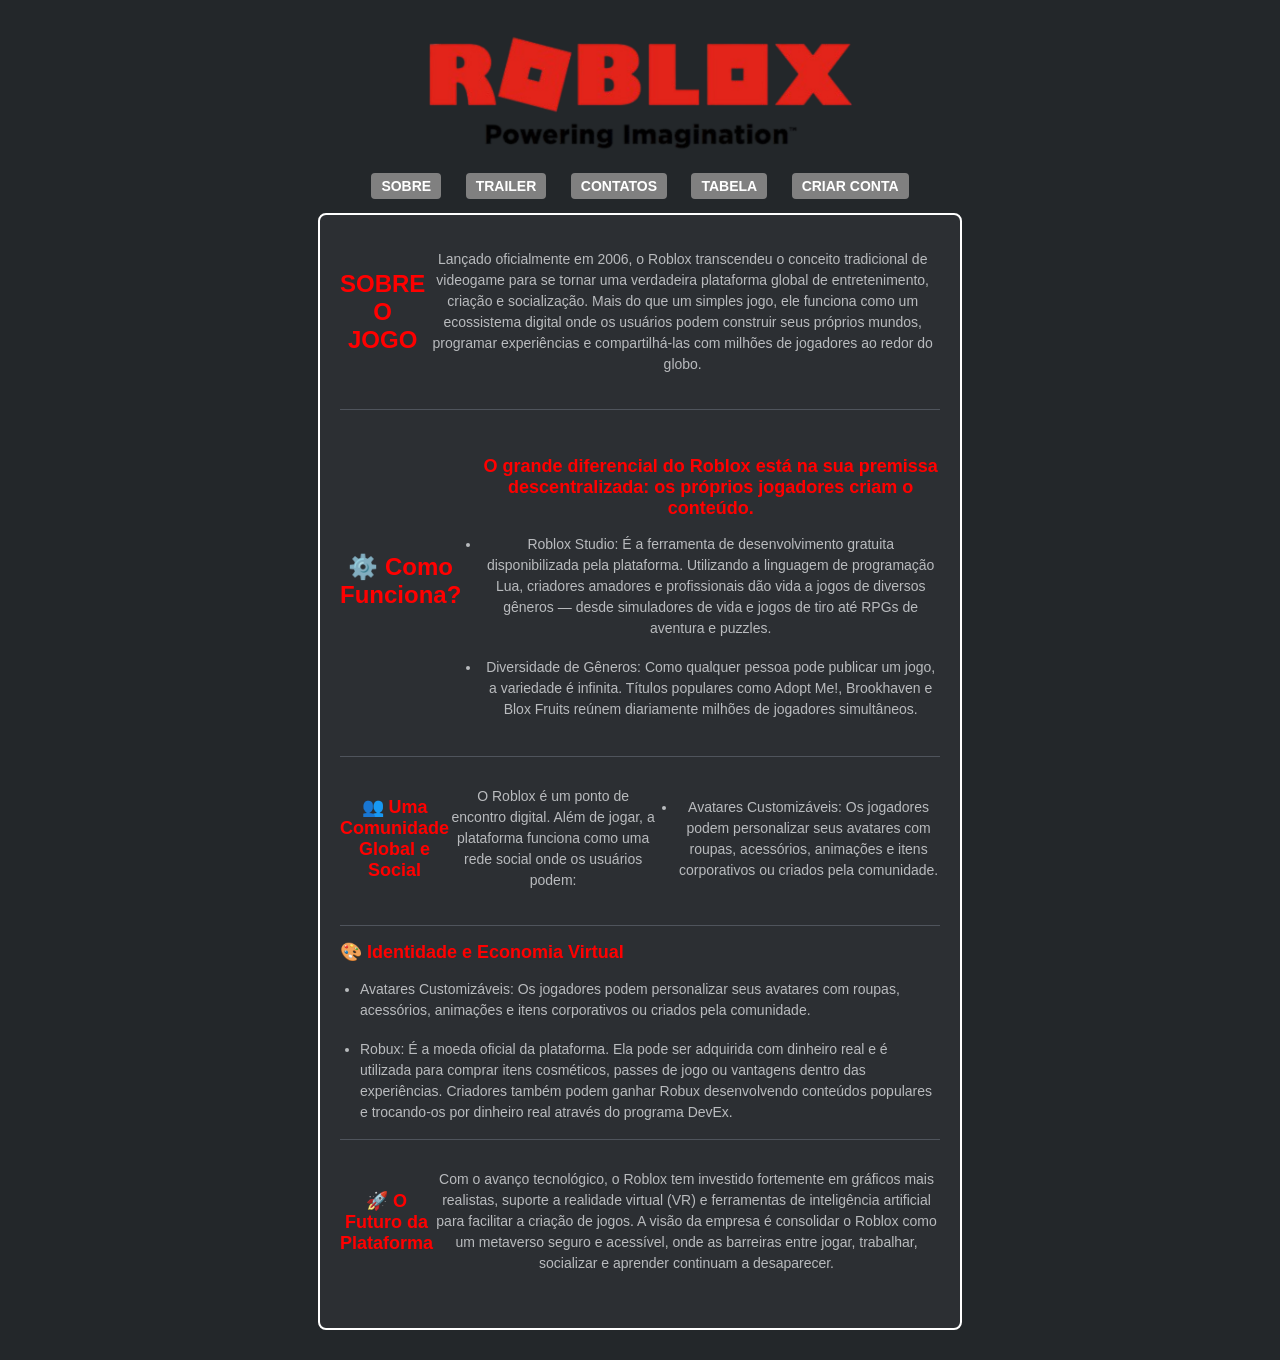
<file: site/index.html>
<!DOCTYPE html>
<html lang="pt-br">
<head>
    <meta charset="UTF-8">
    <meta name="viewport" content="width=device-width, initial-scale=1.0">
    <link rel="stylesheet" href="css/jogo.css">
    <title>ROBLOX</title>


</head>

<body>
    
    <img src="img/roblox.png">
  
</body>


    <navy>
        <ul>
            <li><a href="#SOBRE O JOGO"> SOBRE</a></li>
            <li><a href="trailer.html"> TRAILER</a></li>
            <li><a href="contato.html"> CONTATOS</a></li>
            <li><a href="tabela.html"> TABELA</a></li>
            <li><a href="formulario.html"> CRIAR CONTA</a></li>
        </ul>
    </navy>
    
    <main>
        <section id="SOBRE O JOGO">
            <h1> SOBRE O JOGO</h1>
            <p>Lançado oficialmente em 2006, o Roblox transcendeu o conceito tradicional de videogame para se tornar uma verdadeira plataforma global de entretenimento, criação e socialização. Mais do que um simples jogo, ele funciona como um ecossistema digital onde os usuários podem construir seus próprios mundos, programar experiências e compartilhá-las com milhões de jogadores ao redor do globo.</p>

        </section>
        <hr>

        <section>
            <h1>⚙️ Como Funciona?</h1>
            <ul>
            <h2>O grande diferencial do Roblox está na sua premissa descentralizada: os próprios jogadores criam o conteúdo.</h2>
            <li>Roblox Studio: É a ferramenta de desenvolvimento gratuita disponibilizada pela plataforma. Utilizando a linguagem de programação Lua, criadores amadores e profissionais dão vida a jogos de diversos gêneros — desde simuladores de vida e jogos de tiro até RPGs de aventura e puzzles.</li> <br>
            <li>Diversidade de Gêneros: Como qualquer pessoa pode publicar um jogo, a variedade é infinita. Títulos populares como Adopt Me!, Brookhaven e Blox Fruits reúnem diariamente milhões de jogadores simultâneos.</li>
            </ul>
        </section>
        <hr>

        <section>
            <h2>👥 Uma Comunidade Global e Social</h2>
            <p>O Roblox é um ponto de encontro digital. Além de jogar, a plataforma funciona como uma rede social onde os usuários podem:</p>
            <ul>
                <li>Avatares Customizáveis: Os jogadores podem personalizar seus avatares com roupas, acessórios, animações e itens corporativos ou criados pela comunidade.</li>
            </ul>
        </section>
        <hr>

        <secton>
            <h2>🎨 Identidade e Economia Virtual</h2>
            <ul>
                <li>Avatares Customizáveis: Os jogadores podem personalizar seus avatares com roupas, acessórios, animações e itens corporativos ou criados pela comunidade.</li> <br>
                <li>Robux: É a moeda oficial da plataforma. Ela pode ser adquirida com dinheiro real e é utilizada para comprar itens cosméticos, passes de jogo ou vantagens dentro das experiências. Criadores também podem ganhar Robux desenvolvendo conteúdos populares e trocando-os por dinheiro real através do programa DevEx.</li>
            </ul>
        </secton>
        <hr>

        <section>
            <h2>🚀 O Futuro da Plataforma</h2>
            <p>Com o avanço tecnológico, o Roblox tem investido fortemente em gráficos mais realistas, suporte a realidade virtual (VR) e ferramentas de inteligência artificial para facilitar a criação de jogos. A visão da empresa é consolidar o Roblox como um metaverso seguro e acessível, onde as barreiras entre jogar, trabalhar, socializar e aprender continuam a desaparecer.</p>
        </section>
    </main>
    
</body>
</html>
</file>
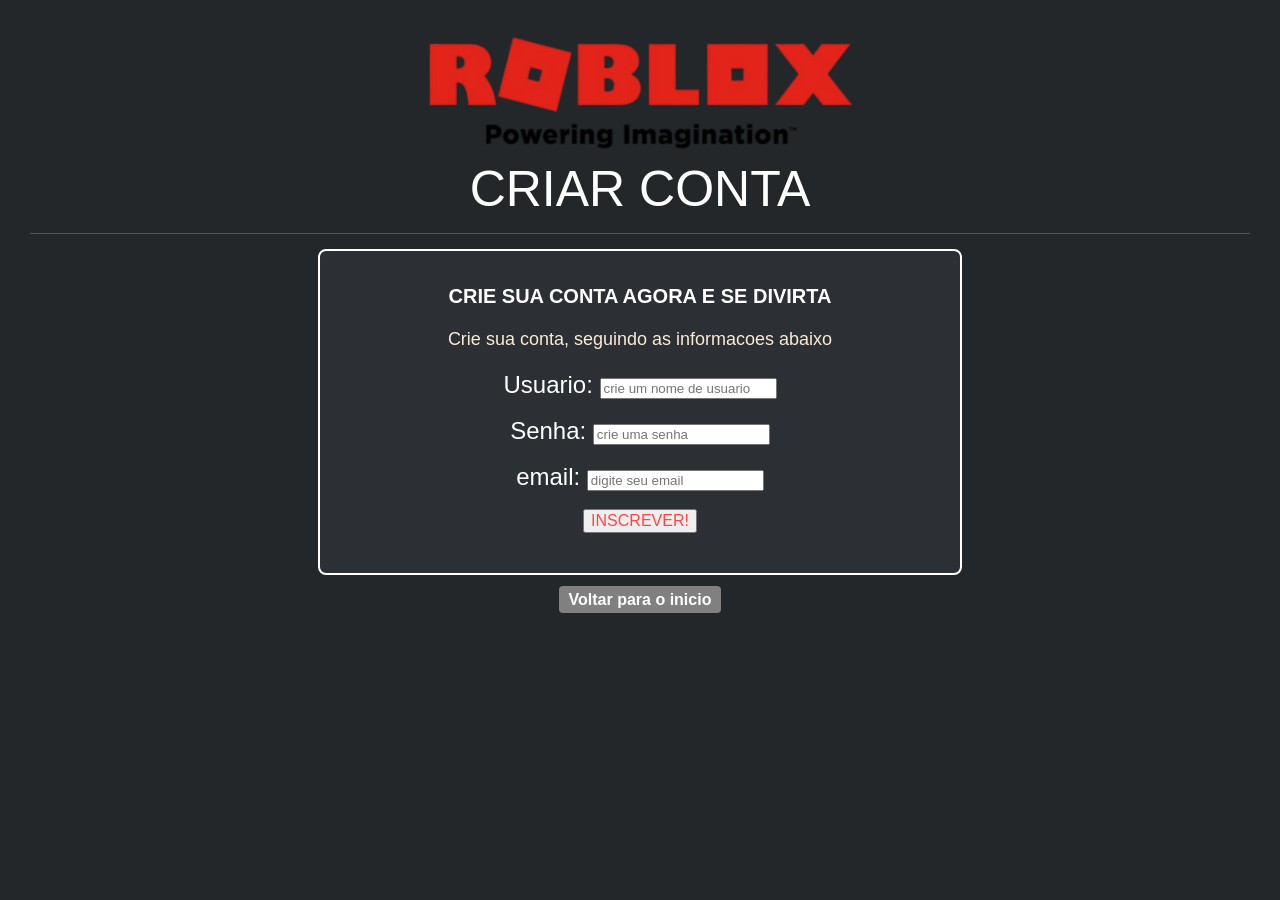
<file: site/formulario.html>
<!DOCTYPE html>
<html lang="pt-br">

<head>
    <meta charset="UTF-8">
    <meta name="viewport" content="width=device-width, initial-scale=1.0">
    <link rel="stylesheet" href="css/jogo.css">
    <title>formulario</title>
</head>
<img src="img/roblox.png">


<body>
    
    <header class="login">CRIAR CONTA</header>

</body>
<hr>

<main>
    <h1 id="acessar">CRIE SUA CONTA AGORA E SE DIVIRTA</h1>
    <p id="conta">Crie sua conta, seguindo as informacoes abaixo</p>


<section>

<form>

<div id="criandoconta">
    <label for="usuario"> Usuario:</label>
    <input
    type="text"
    id="usuario"
    name="usuario"
    placeholder="crie um nome de usuario"
    required
    >
    
    
</div>
<br>

<div id="criandoconta">
    <label for="senha"> Senha: </label>
    <input
    type="password"
    id="senha"
    name="senha"
    placeholder="crie uma senha"
    required
    > 
</div>
<br>

<div id="criandoconta">
    <label for="email"> email:</label>
    <input
    type="e-mail"
    id="email"
    name="email"
    placeholder="digite seu email"
    required
    >


</div>

<br>

<button id="botao" type="submit"> INSCREVER!</button>

</form>

</section>



</main>

<navy>
    <ul>
        <a href="index.html"> Voltar para o inicio</a>
    </ul>

</navy>





<div></div>


</html>
</file>
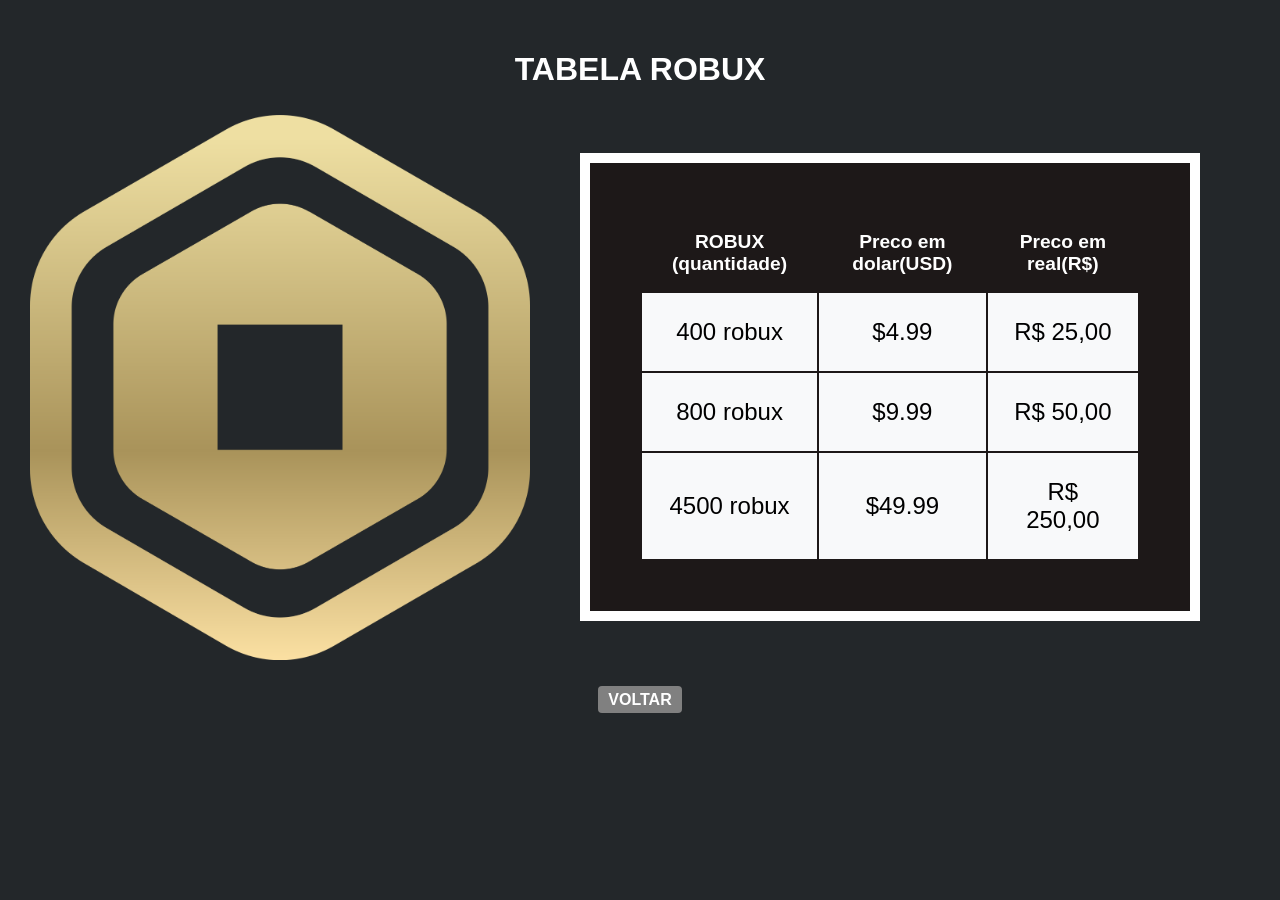
<file: site/tabela.html>
<!DOCTYPE html>
<html lang="pt-br">
<head>
    <meta charset="UTF-8">
    <meta name="viewport" content="width=device-width, initial-scale=1.0">
    <link rel="stylesheet" href="css/jogo.css">
    <title>TABELA</title>

</head>
<body>
    <h1 id="tabela">TABELA ROBUX</h1>
    <section>
    <img class="robux" src="img/Robux_2019_Logo_gold.svg.webp">
    <table class="container-table">
        <thead>
            <th class="letra-laranja">ROBUX (quantidade)</th>
            <th scope="row" class="letra-vermelha">Preco em dolar(USD)</th>
            <th scope="row" class="letra-roxa">Preco em real(R$)</th>
        </thead>
        <tbody>
            <tr>
                <td>400 robux</td>
                <td>$4.99</td>
                <td>R$ 25,00</td>
            </tr>
            <tr>
                <td>800 robux</td>
                <td>$9.99</td>
                <td>R$ 50,00</td>
            </tr>
            <tr>
                <td>4500 robux</td>
                <td>$49.99</td>
                <td>R$ 250,00</td>
            </tr>
        </tbody>
    </table>
</section>

<navy>
    <ul>
        <a href="index.html"> VOLTAR</a>
    </ul>
</navy>
    
    
</body>
</html>
</file>
<file: site/css/jogo.css>
body {
    background-color: #23272a;
    color: #ffffff;
    font-family: Arial, sans-serif;
    text-align: center;
    margin: 0;
    padding: 30px;
}

img {
    width: 500px;
    height: auto;
}

header {
    color: white;
    font-size: xx-large;

}

h1 {
    color: red;
    font-size: 24px;
    font-family: Arial, Helvetica, sans-serif;

}


navy ul {
    list-style: none;
    padding: 0;
    text-align: center;
}

navy li {
    display: inline;
    margin: 0 10px;
}

navy a {
    color: #ffffff;
    background-color: gray;
    padding: 5px 10px;
    text-decoration: none;
    border-radius: 4px;
    font-weight: bold;
    transition: 1s;
}

navy a:hover {
    background-color: #5b6eae;
}

main {
    max-width: 600px;
    margin: 0 auto;
    background-color: #2c2f33;
    padding: 20px;
    border-radius: 8px;
    border: 2px solid white;
    text-align: left; 
}

section, secton {
    margin-bottom: 20px;
}

h2 {
    color: red;
    font-size: 18px;
}

p, li {
    color: #b9bbbe;
    font-size: 14px;
    line-height: 1.5;
}

ul {
    padding-left: 20px;
}


hr {
    border: 0;
    height: 1px;
    background: #4f545c;
    margin: 15px 0;
}

.letra-laranja {
    color: rgb(255, 255, 255); 

}

.letra-vermelha {
    color:rgb(255, 255, 255)
}

.letra-roxa {
    color: rgb(255, 255, 255)
}

table {
    border: 10px solid rgb(255, 255, 255);
    padding: 50px;
    margin: 50px;
    background-color:rgb(29, 24, 24);
}

td {
    padding: 25px;
    margin: 50px;
    background-color: #f8f9fa;;
    color: black;
    font-family:'Franklin Gothic Medium', 'Arial Narrow', Arial, sans-serif;
    font-size: x-large;
    

}

section {
    justify-content: center;
    text-align: center;
    align-items: center;
    display: flex;
}

th {
    font-size:larger;
    padding: 16px;
}

#tabela {
    color: white;
    text-align: left;
    margin-bottom: 15px;
}


#TEXTCONTATO {
    color: white;
    text-align: left;
    margin-bottom: 15px;
}

.login {
    font-size: 50px;
    color: white;
    text-align: center;
    font-family:'Gill Sans', 'Gill Sans MT', Calibri, 'Trebuchet MS', sans-serif

}

#acessar {
    text-align: center;
    color: white;
    font-size: 20px;
}

#conta {
    text-align: center;
    font-size: 18px;
    font-family: 'Gill Sans', 'Gill Sans MT', Calibri, 'Trebuchet MS', sans-serif;
    color: antiquewhite;
}

#criandoconta {
    font-family:'Gill Sans', 'Gill Sans MT', Calibri, 'Trebuchet MS', sans-serif;
    text-align: center;
    align-items: center;
    font-size: x-large;
    letter-spacing: normal;
    display: block;
}

#botao {
    transition: 1s;
    color: rgb(255, 70, 70);
    font-size: medium;
    letter-spacing: normal;


      
}

#botao:hover { 
    color: #d9534f;
    font-size:x-large;

}

.robux {
    font-size: 20px;
    display:inline-flex;
}

#tabela {
    text-align: center;
    font-size: xx-large;
}

#trailer {
    color:white;
}

.texttrailer {
    color: red;
    font-size: xx-large;
    font-family: Arial, Helvetica, sans-serif;
    letter-spacing: normal;

}

#roblox {
    font-size: 10px;
}
</file>
